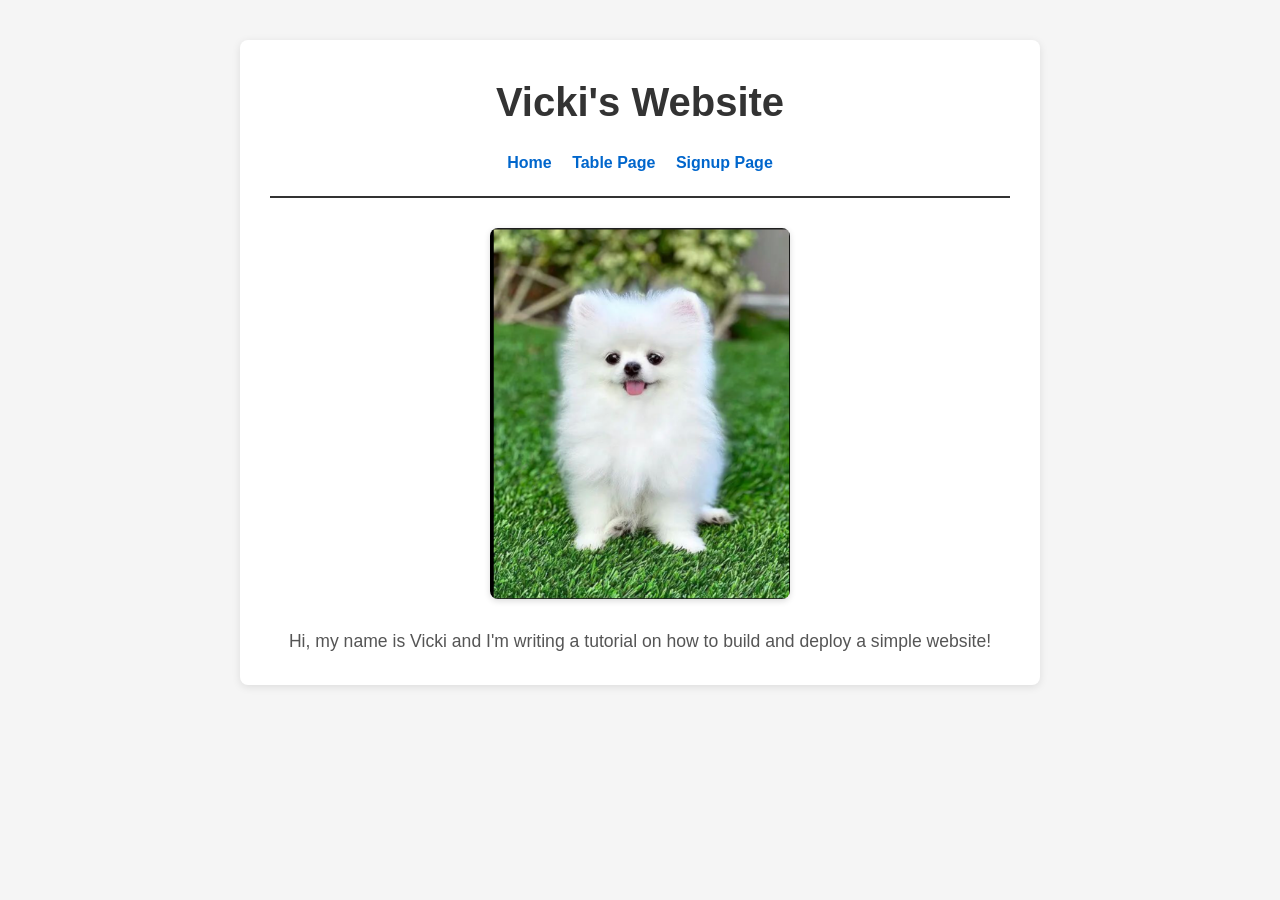
<file: index.html>
<!DOCTYPE html>
<html>
<head>
  <title>Vicki's Website - Home</title>
  <link rel="stylesheet" type="text/css" href="style.css">
</head>
<body>
  <div class="main-container">
    <div class="header">
      <h1>Vicki's Website</h1>
      <nav class="nav-menu">
        <a href="index.html">Home</a>
        <a href="page2.html">Table Page</a>
        <a href="page3.html">Signup Page</a>
      </nav>
    </div>
    <div class="main-content">
      <img src="Vicki_Bealman.png" alt="Vicki's Photo" width="300">
      <p>Hi, my name is Vicki and I'm writing a tutorial on how to build and deploy a simple website!</p>
    </div>
  </div>
</body>
</html>
</file>
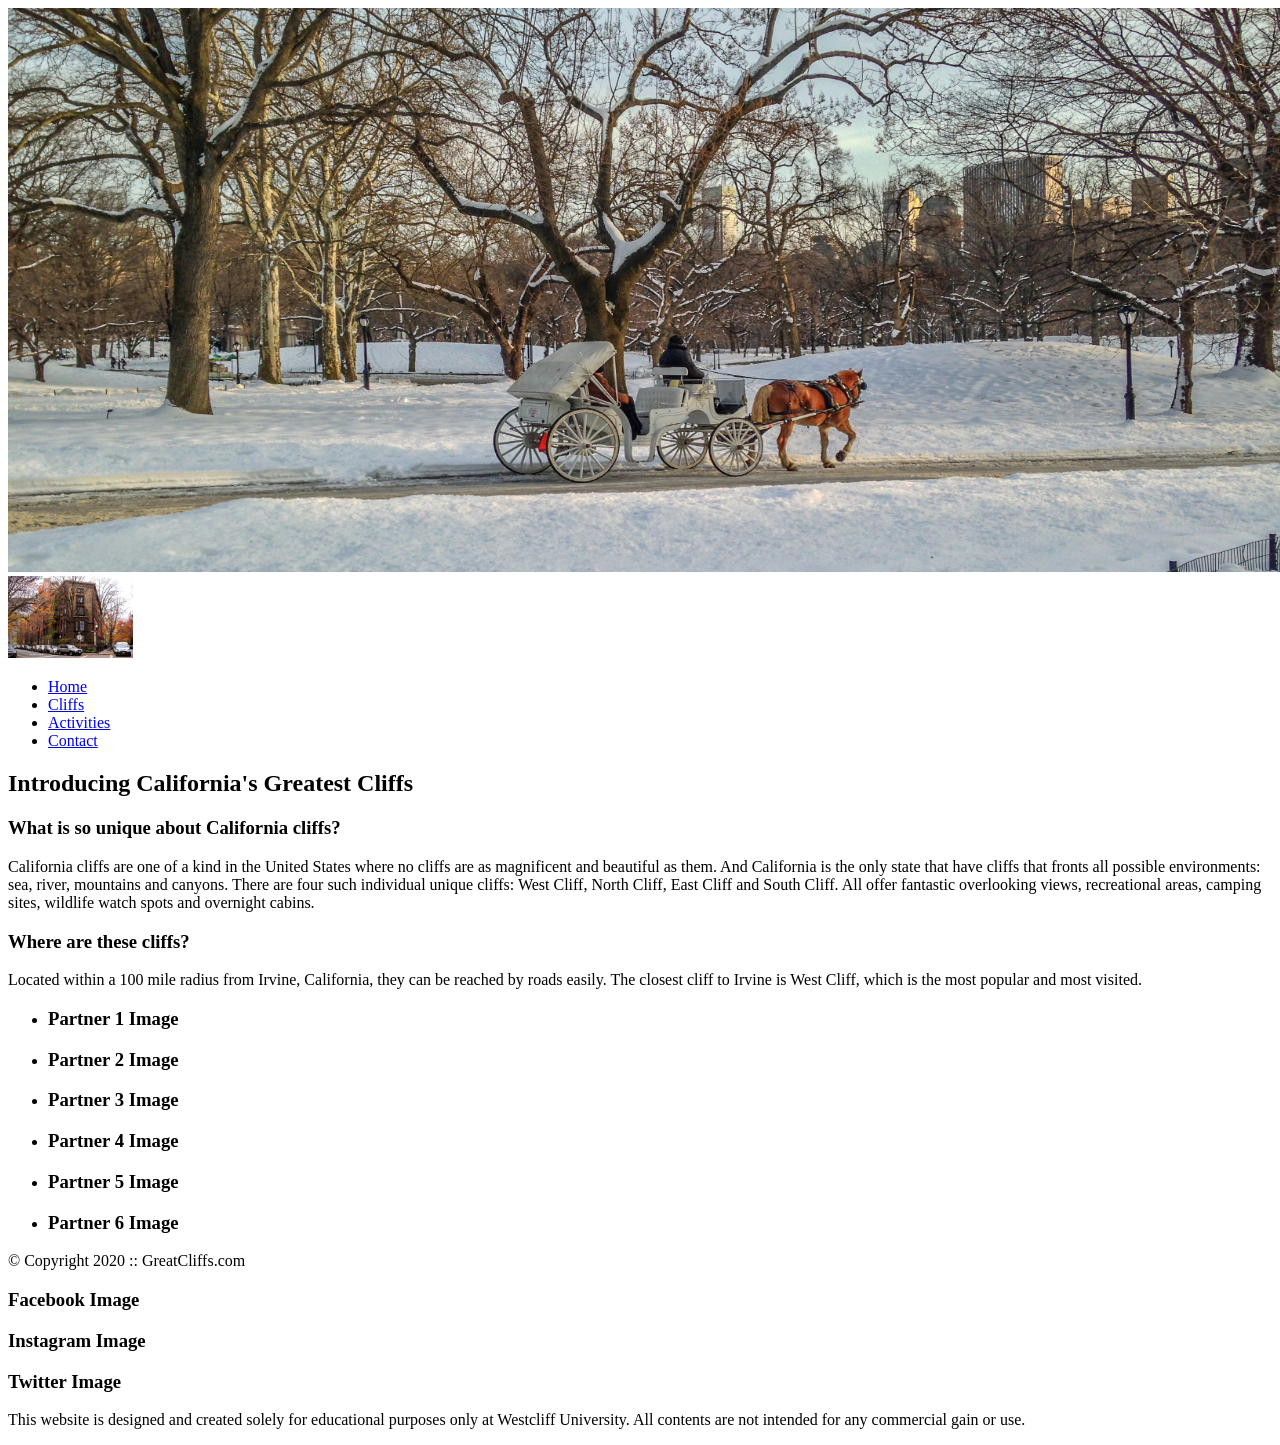
<file: homework-module1/index.html>
<!DOCTYPE html>
<html lang="en">
<head>
  <title>Great Cliffs - Home</title>
  <meta charset="utf-8">
  <meta name="viewport" content="width=device-width, initial-scale=1.0">
</head>
<body>
  <div class="container">
    <!-- Header Section -->
    <header>
      <img src="images/central_park.jpg" alt="Ocean View Cliff" width="1280" height="564">
      <div class="main-header">
        <div class="logo">
          <img src="images/east-village.jpg" alt="Great Cliffs Logo" width="125">
        </div>
        <nav class="main-menu">
          <ul>
            <li><a href="index.html">Home</a></li>
            <li><a href="index.html#cliffs">Cliffs</a></li>
            <li><a href="activities.html">Activities</a></li>
            <li><a href="contact.html">Contact</a></li>
          </ul>
        </nav>
      </div>
    </header>

    <!-- Main Content Section -->
    <main>
      <h2 id="cliffs">Introducing California's Greatest Cliffs</h2>
      
      <h3>What is so unique about California cliffs?</h3>
      <p>California cliffs are one of a kind in the United States where no cliffs are as magnificent and beautiful as them. And California is the only state that have cliffs that fronts all possible environments: sea, river, mountains and canyons. There are four such individual unique cliffs: West Cliff, North Cliff, East Cliff and South Cliff. All offer fantastic overlooking views, recreational areas, camping sites, wildlife watch spots and overnight cabins.</p>

      <h3>Where are these cliffs?</h3>
      <p>Located within a 100 mile radius from Irvine, California, they can be reached by roads easily. The closest cliff to Irvine is West Cliff, which is the most popular and most visited.</p>
    </main>

    <!-- Partners Section -->
    <section>
      <ul id="partners">
        <li class="partner">
          <h3>Partner 1 Image</h3>
        </li>
        <li class="partner">
          <h3>Partner 2 Image</h3>
        </li>
        <li class="partner">
          <h3>Partner 3 Image</h3>
        </li>
        <li class="partner">
          <h3>Partner 4 Image</h3>
        </li>
        <li class="partner">
          <h3>Partner 5 Image</h3>
        </li>
        <li class="partner">
          <h3>Partner 6 Image</h3>
        </li>
      </ul>
    </section>

    <!-- Footer Section -->
    <footer>
      <div id="nondisclaimer">
        <div class="copy">
          <p>&copy; Copyright 2020 :: GreatCliffs.com</p>
        </div>
        <div class="social">
          <h3>Facebook Image</h3>
          <h3>Instagram Image</h3>
          <h3>Twitter Image</h3>
        </div>
      </div>
      <div id="disclaimer">
        <p>This website is designed and created solely for educational purposes only at Westcliff University. All contents are not intended for any commercial gain or use.</p>
      </div>
    </footer>
  </div>
</body>
</html>
</file>
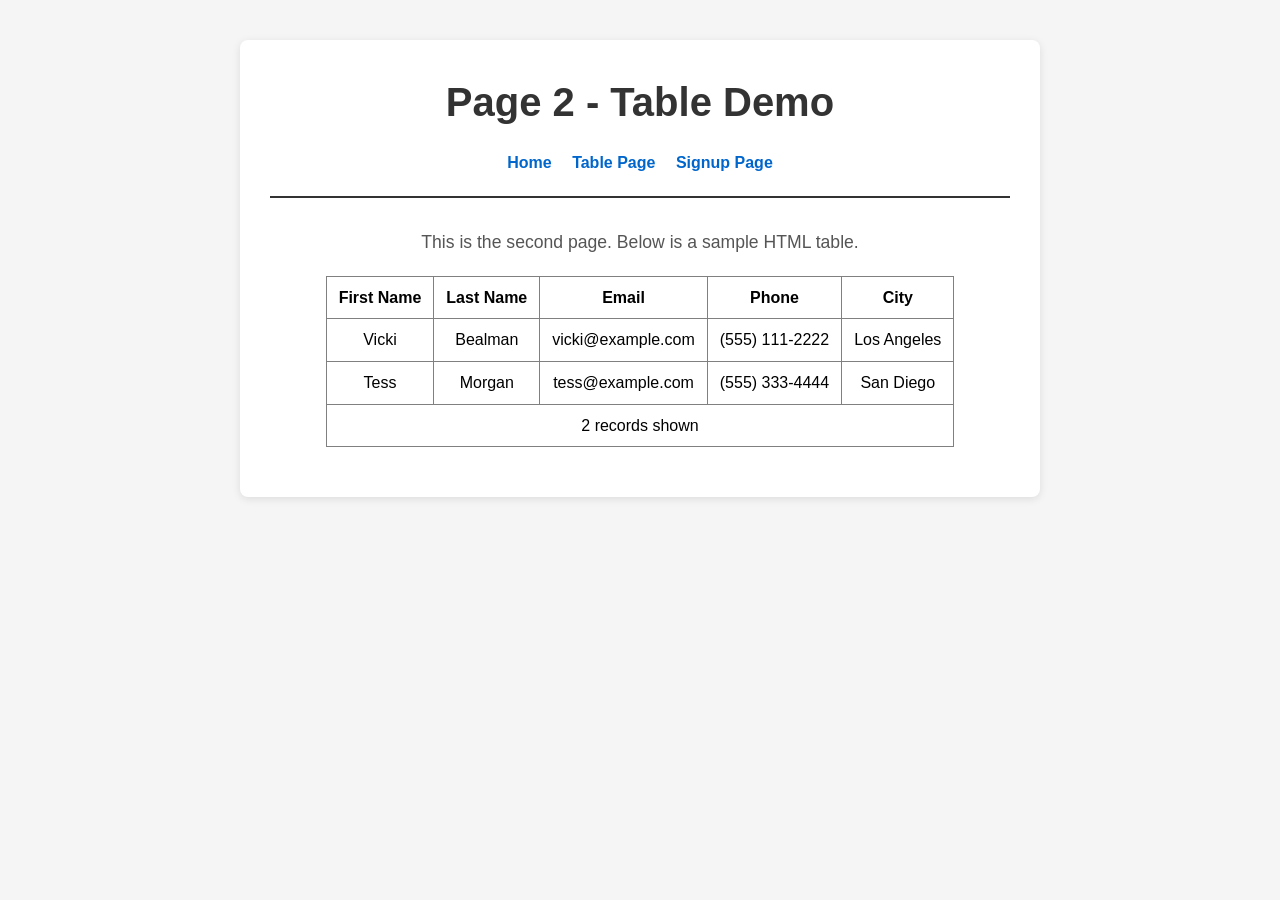
<file: page2.html>
<!DOCTYPE html>
<html>
<head>
  <title>Vicki's Website - Page 2</title>
  <link rel="stylesheet" type="text/css" href="style.css">
</head>
<body>
  <div class="main-container">
    <div class="header">
      <h1>Page 2 - Table Demo</h1>
      <nav class="nav-menu">
        <a href="index.html">Home</a>
        <a href="page2.html">Table Page</a>
        <a href="page3.html">Signup Page</a>
      </nav>
    </div>

    <div class="main-content">
      <p>This is the second page. Below is a sample HTML table.</p>

      <table border="1">
        <thead>
          <tr>
            <th>First Name</th>
            <th>Last Name</th>
            <th>Email</th>
            <th>Phone</th>
            <th>City</th>
          </tr>
        </thead>
        <tbody>
          <tr>
            <td>Vicki</td>
            <td>Bealman</td>
            <td>vicki@example.com</td>
            <td>(555) 111-2222</td>
            <td>Los Angeles</td>
          </tr>
          <tr>
            <td>Tess</td>
            <td>Morgan</td>
            <td>tess@example.com</td>
            <td>(555) 333-4444</td>
            <td>San Diego</td>
          </tr>
        </tbody>
        <tfoot>
          <tr>
            <td colspan="5">2 records shown</td>
          </tr>
        </tfoot>
      </table>
    </div>
  </div>
</body>
</html>
</file>
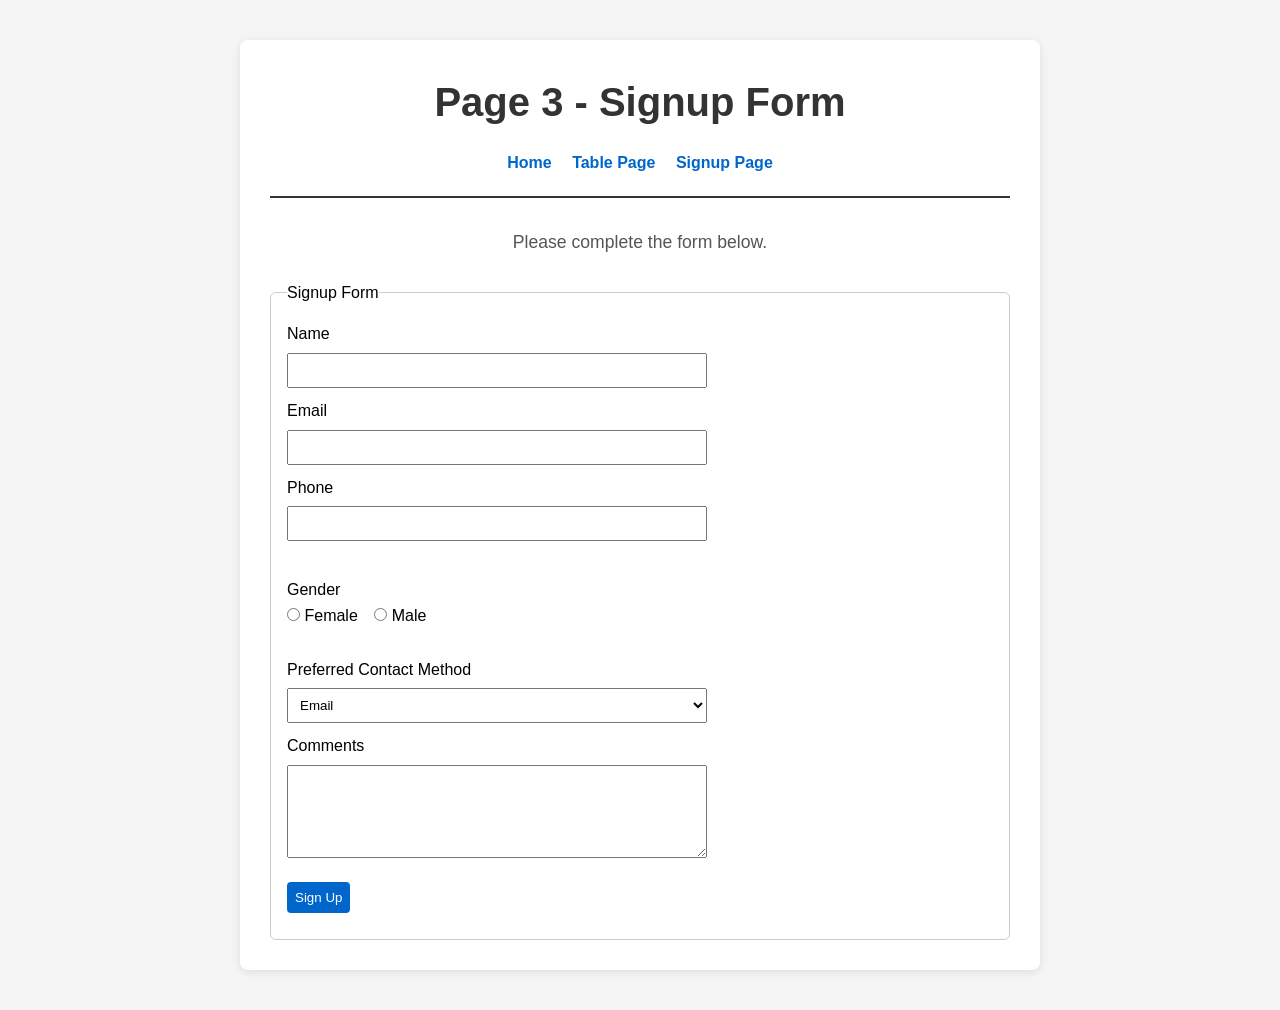
<file: page3.html>
<!DOCTYPE html>
<html>
<head>
  <title>Vicki's Website - Page 3</title>
  <link rel="stylesheet" type="text/css" href="style.css">
</head>
<body>
  <div class="main-container">
    <div class="header">
      <h1>Page 3 - Signup Form</h1>
      <nav class="nav-menu">
        <a href="index.html">Home</a>
        <a href="page2.html">Table Page</a>
        <a href="page3.html">Signup Page</a>
      </nav>
    </div>

    <div class="main-content">
      <p>Please complete the form below.</p>

      <form action="#" method="post">
        <fieldset>
          <legend>Signup Form</legend>

          <label for="name">Name</label><br>
          <input type="text" id="name" name="name"><br>

          <label for="email">Email</label><br>
          <input type="email" id="email" name="email"><br>

          <label for="phone">Phone</label><br>
          <input type="tel" id="phone" name="phone"><br><br>

          <label>Gender</label><br>
          <input type="radio" id="gender-female" name="gender" value="female" style="width:auto;">
          <label for="gender-female">Female</label>
          <input type="radio" id="gender-male" name="gender" value="male" style="width:auto; margin-left:12px;">
          <label for="gender-male">Male</label><br><br>

          <label for="contact">Preferred Contact Method</label><br>
          <select id="contact" name="contact">
            <option value="email">Email</option>
            <option value="phone">Phone</option>
            <option value="text">Text Message</option>
          </select><br>

          <label for="comments">Comments</label><br>
          <textarea id="comments" name="comments" rows="5" cols="40"></textarea><br>

          <button type="submit">Sign Up</button>
        </fieldset>
      </form>
    </div>
  </div>
</body>
</html>
</file>
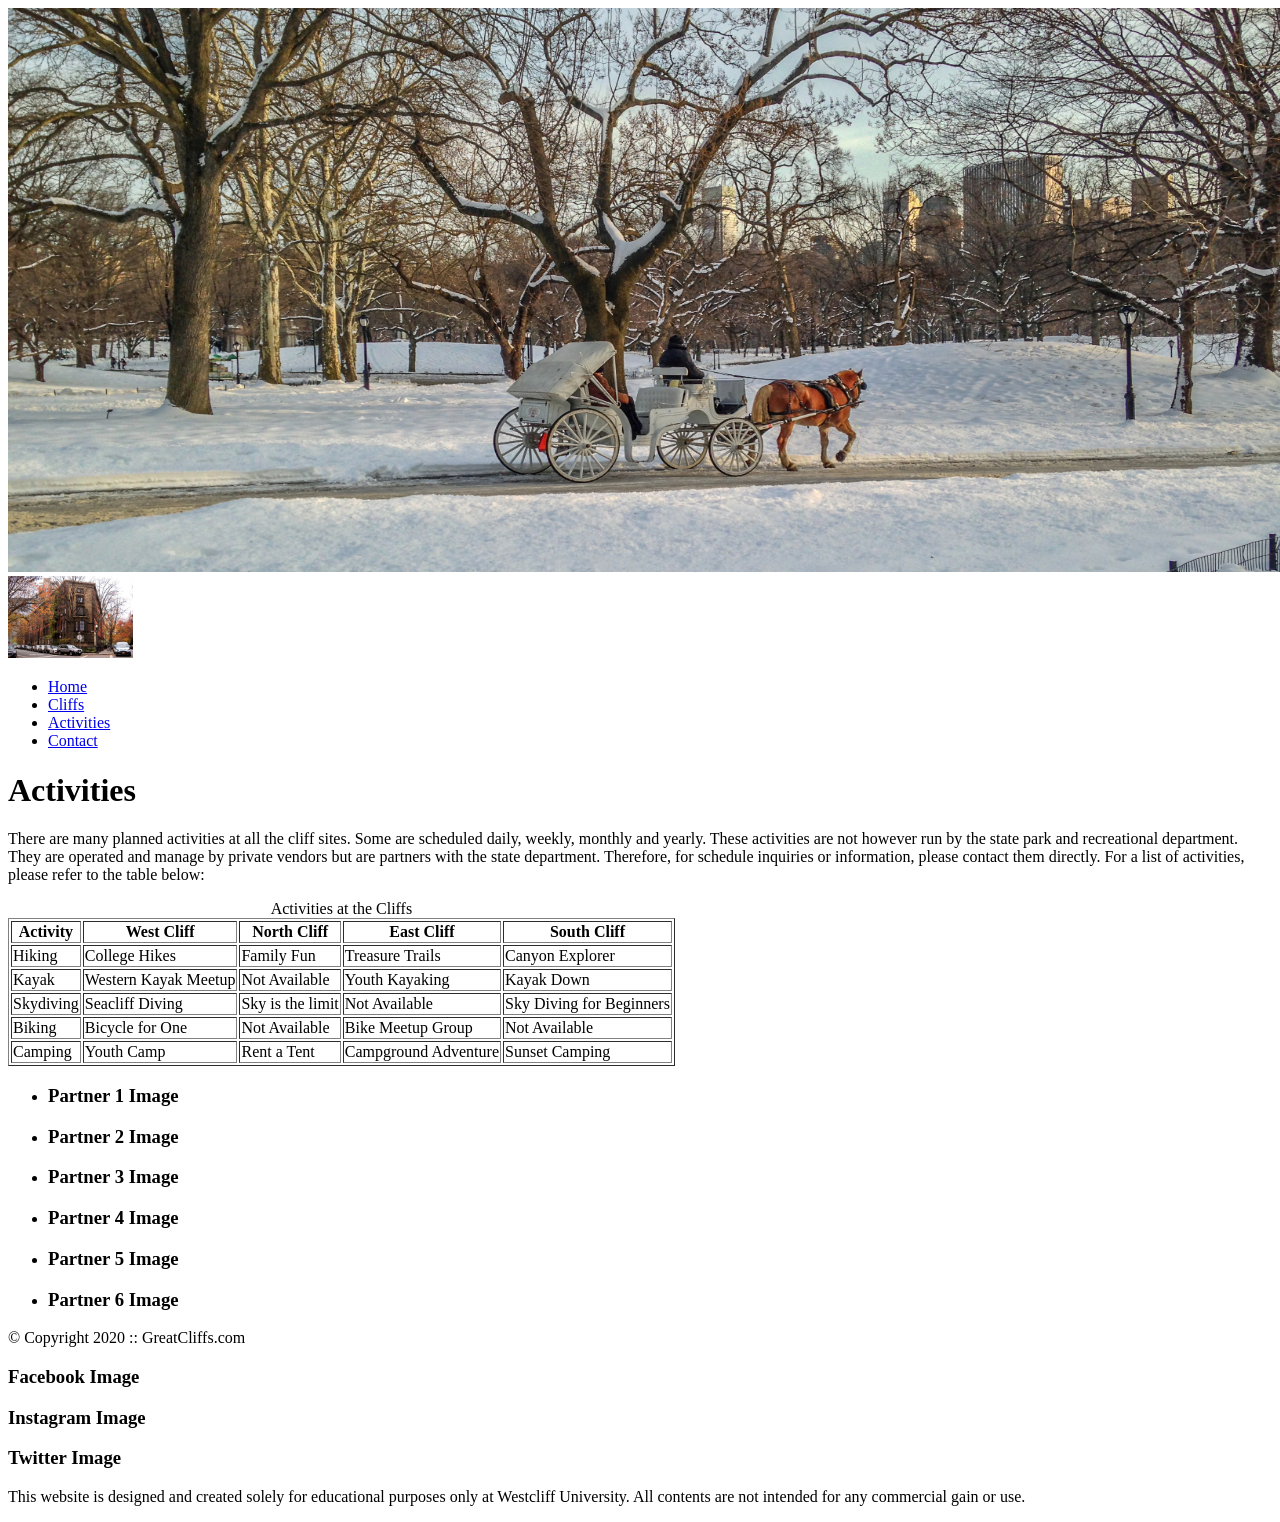
<file: homework-module1/activities.html>
<!DOCTYPE html>
<html lang="en">
<head>
  <title>Great Cliffs - Activities</title>
  <meta charset="utf-8">
  <meta name="viewport" content="width=device-width, initial-scale=1.0">
</head>
<body>
  <div class="container">
    <!-- Header Section -->
    <header>
      <img src="images/central_park.jpg" alt="Ocean View Cliff" width="1280" height="564">
      <div class="main-header">
        <div class="logo">
          <img src="images/east-village.jpg" alt="Great Cliffs Logo" width="125">
        </div>
        <nav class="main-menu">
          <ul>
            <li><a href="index.html">Home</a></li>
            <li><a href="index.html#cliffs">Cliffs</a></li>
            <li><a href="activities.html">Activities</a></li>
            <li><a href="contact.html">Contact</a></li>
          </ul>
        </nav>
      </div>
    </header>

    <!-- Main Content Section -->
    <main>
      <h1>Activities</h1>
      
      <p>There are many planned activities at all the cliff sites. Some are scheduled daily, weekly, monthly and yearly. These activities are not however run by the state park and recreational department. They are operated and manage by private vendors but are partners with the state department. Therefore, for schedule inquiries or information, please contact them directly. For a list of activities, please refer to the table below:</p>

      <table border="1">
        <caption>Activities at the Cliffs</caption>
        <thead>
          <tr>
            <th>Activity</th>
            <th>West Cliff</th>
            <th>North Cliff</th>
            <th>East Cliff</th>
            <th>South Cliff</th>
          </tr>
        </thead>
        <tbody>
          <tr>
            <td>Hiking</td>
            <td>College Hikes</td>
            <td>Family Fun</td>
            <td>Treasure Trails</td>
            <td>Canyon Explorer</td>
          </tr>
          <tr>
            <td>Kayak</td>
            <td>Western Kayak Meetup</td>
            <td>Not Available</td>
            <td>Youth Kayaking</td>
            <td>Kayak Down</td>
          </tr>
          <tr>
            <td>Skydiving</td>
            <td>Seacliff Diving</td>
            <td>Sky is the limit</td>
            <td>Not Available</td>
            <td>Sky Diving for Beginners</td>
          </tr>
          <tr>
            <td>Biking</td>
            <td>Bicycle for One</td>
            <td>Not Available</td>
            <td>Bike Meetup Group</td>
            <td>Not Available</td>
          </tr>
          <tr>
            <td>Camping</td>
            <td>Youth Camp</td>
            <td>Rent a Tent</td>
            <td>Campground Adventure</td>
            <td>Sunset Camping</td>
          </tr>
        </tbody>
      </table>
    </main>

    <!-- Partners Section -->
    <section>
      <ul id="partners">
        <li class="partner">
          <h3>Partner 1 Image</h3>
        </li>
        <li class="partner">
          <h3>Partner 2 Image</h3>
        </li>
        <li class="partner">
          <h3>Partner 3 Image</h3>
        </li>
        <li class="partner">
          <h3>Partner 4 Image</h3>
        </li>
        <li class="partner">
          <h3>Partner 5 Image</h3>
        </li>
        <li class="partner">
          <h3>Partner 6 Image</h3>
        </li>
      </ul>
    </section>

    <!-- Footer Section -->
    <footer>
      <div id="nondisclaimer">
        <div class="copy">
          <p>&copy; Copyright 2020 :: GreatCliffs.com</p>
        </div>
        <div class="social">
          <h3>Facebook Image</h3>
          <h3>Instagram Image</h3>
          <h3>Twitter Image</h3>
        </div>
      </div>
      <div id="disclaimer">
        <p>This website is designed and created solely for educational purposes only at Westcliff University. All contents are not intended for any commercial gain or use.</p>
      </div>
    </footer>
  </div>
</body>
</html>
</file>
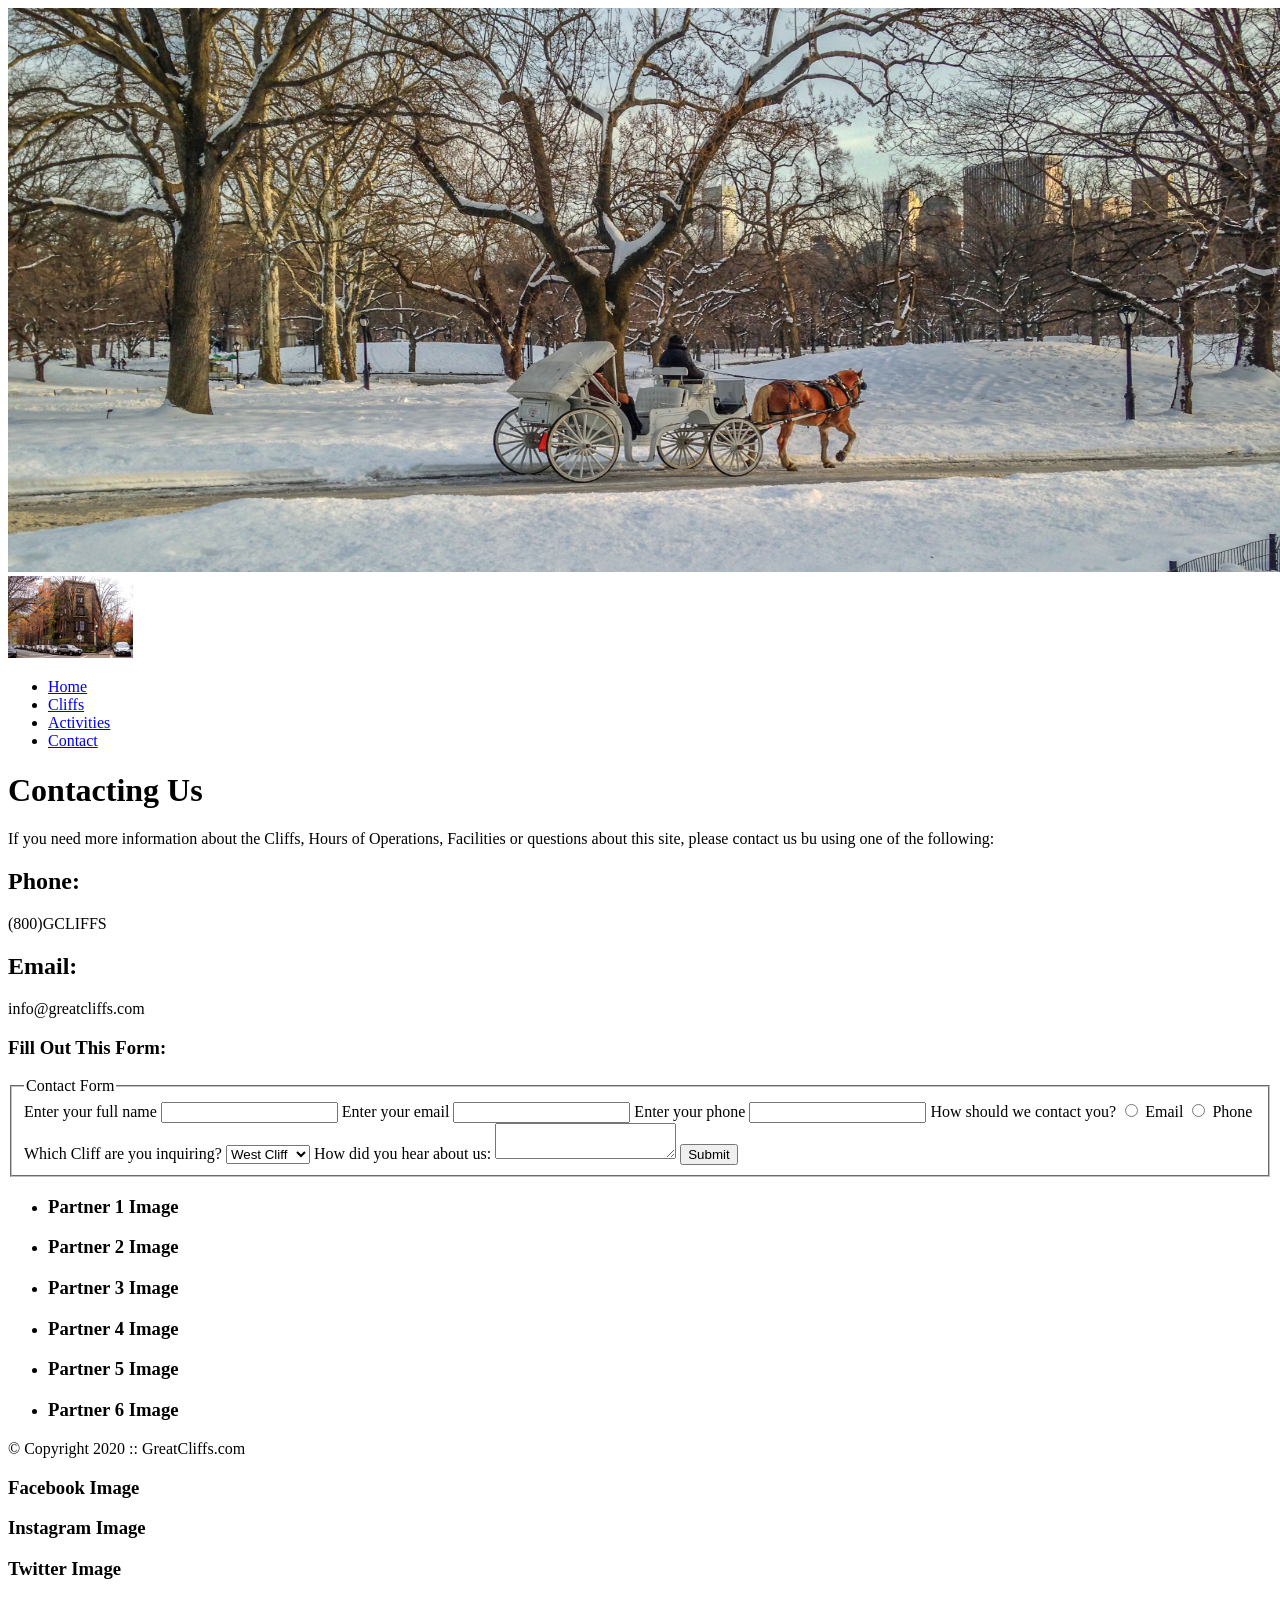
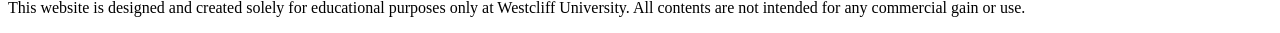
<file: homework-module1/contact.html>
<!DOCTYPE html>
<html lang="en">
<head>
  <title>Great Cliffs - Contact</title>
  <meta charset="utf-8">
  <meta name="viewport" content="width=device-width, initial-scale=1.0">
</head>
<body>
  <div class="container">
    <!-- Header Section -->
    <header>
      <img src="images/central_park.jpg" alt="Ocean View Cliff" width="1280" height="564">
      <div class="main-header">
        <div class="logo">
          <img src="images/east-village.jpg" alt="Great Cliffs Logo" width="125">
        </div>
        <nav class="main-menu">
          <ul>
            <li><a href="index.html">Home</a></li>
            <li><a href="index.html#cliffs">Cliffs</a></li>
            <li><a href="activities.html">Activities</a></li>
            <li><a href="contact.html">Contact</a></li>
          </ul>
        </nav>
      </div>
    </header>

    <!-- Main Content Section -->
    <main>
      <h1>Contacting Us</h1>
      
      <p>If you need more information about the Cliffs, Hours of Operations, Facilities or questions about this site, please contact us bu using one of the following:</p>

      <h2>Phone:</h2>
      <p>(800)GCLIFFS</p>

      <h2>Email:</h2>
      <p>info@greatcliffs.com</p>

      <h3>Fill Out This Form:</h3>

      <form action="/contact" method="post">
        <fieldset>
          <legend>Contact Form</legend>
          
          <label for="name">Enter your full name</label>
          <input type="text" id="name" name="name">
          
          <label for="email">Enter your email</label>
          <input type="email" id="email" name="email">
          
          <label for="phone">Enter your phone</label>
          <input type="tel" id="phone" name="phone">
          
          <label>How should we contact you?</label>
          <input type="radio" id="contact-email" name="contact-method" value="email">
          <label for="contact-email">Email</label>
          <input type="radio" id="contact-phone" name="contact-method" value="phone">
          <label for="contact-phone">Phone</label>
          
          <label for="cliff">Which Cliff are you inquiring?</label>
          <select id="cliff" name="cliff">
            <option value="west">West Cliff</option>
            <option value="north">North Cliff</option>
            <option value="east">East Cliff</option>
            <option value="south">South Cliff</option>
          </select>
          
          <label for="message">How did you hear about us:</label>
          <textarea id="message" name="message"></textarea>
          
          <button type="submit">Submit</button>
        </fieldset>
      </form>
    </main>

    <!-- Partners Section -->
    <section>
      <ul id="partners">
        <li class="partner">
          <h3>Partner 1 Image</h3>
        </li>
        <li class="partner">
          <h3>Partner 2 Image</h3>
        </li>
        <li class="partner">
          <h3>Partner 3 Image</h3>
        </li>
        <li class="partner">
          <h3>Partner 4 Image</h3>
        </li>
        <li class="partner">
          <h3>Partner 5 Image</h3>
        </li>
        <li class="partner">
          <h3>Partner 6 Image</h3>
        </li>
      </ul>
    </section>

    <!-- Footer Section -->
    <footer>
      <div id="nondisclaimer">
        <div class="copy">
          <p>&copy; Copyright 2020 :: GreatCliffs.com</p>
        </div>
        <div class="social">
          <h3>Facebook Image</h3>
          <h3>Instagram Image</h3>
          <h3>Twitter Image</h3>
        </div>
      </div>
      <div id="disclaimer">
        <p>This website is designed and created solely for educational purposes only at Westcliff University. All contents are not intended for any commercial gain or use.</p>
      </div>
    </footer>
  </div>
</body>
</html>
</file>
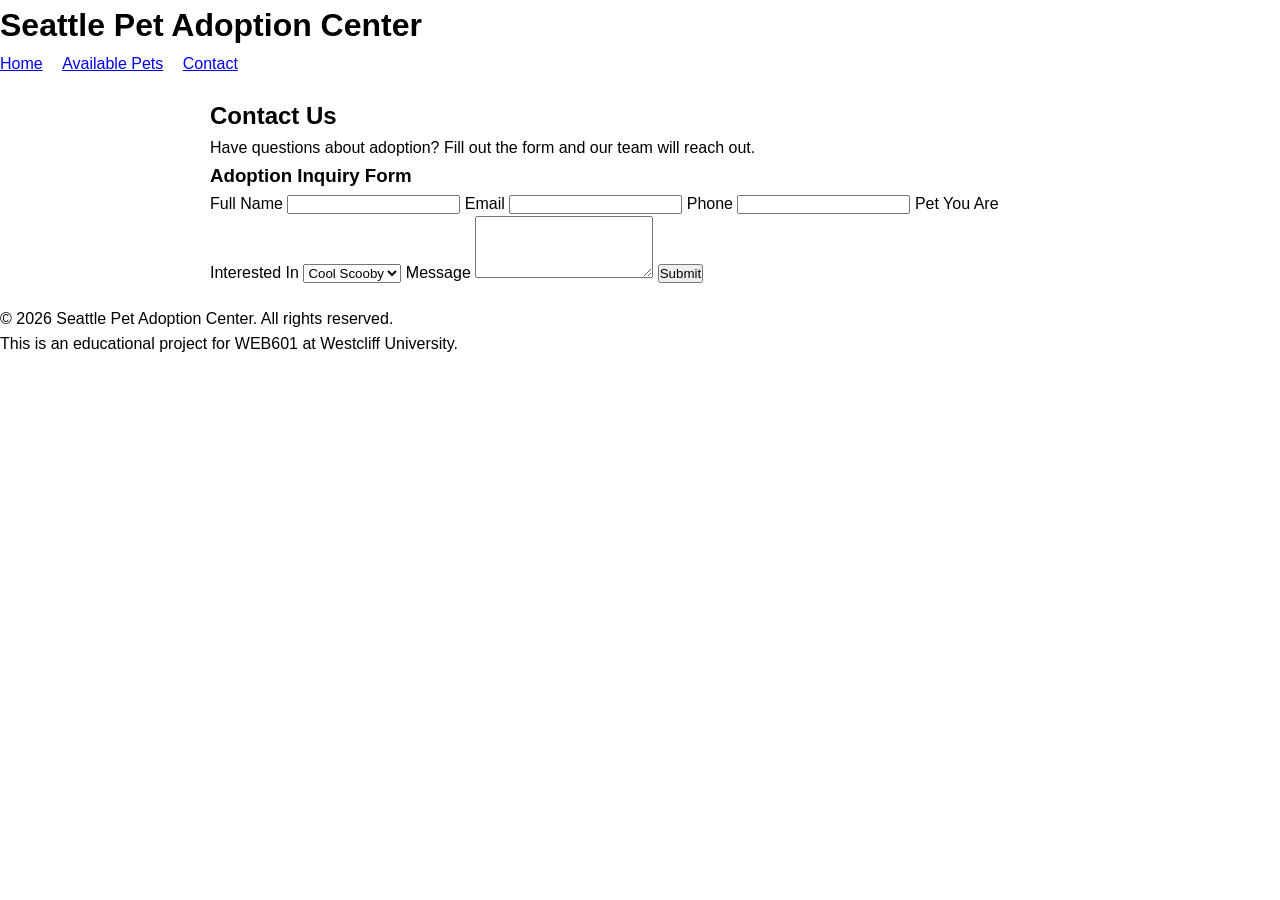
<file: m1-assignment/contact.html>
<!DOCTYPE html>
<html lang="en">
<head>
  <meta charset="utf-8">
  <meta name="viewport" content="width=device-width, initial-scale=1.0">
  <title>Seattle Pet Adoption Center - Contact</title>
  <link rel="stylesheet" type="text/css" href="style.css">
</head>
<body>
  <header>
    <h1>Seattle Pet Adoption Center</h1>
    <nav>
      <ul>
        <li><a href="index.html">Home</a></li>
        <li><a href="pets.html">Available Pets</a></li>
        <li><a href="contact.html">Contact</a></li>
      </ul>
    </nav>
  </header>

  <main>
    <section>
      <h2>Contact Us</h2>
      <p>Have questions about adoption? Fill out the form and our team will reach out.</p>
    </section>

    <section>
      <h3>Adoption Inquiry Form</h3>
      <form action="#" method="post">
        <label for="name">Full Name</label>
        <input type="text" id="name" name="name" required>

        <label for="email">Email</label>
        <input type="email" id="email" name="email" required>

        <label for="phone">Phone</label>
        <input type="tel" id="phone" name="phone">

        <label for="pet-interest">Pet You Are Interested In</label>
        <select id="pet-interest" name="pet-interest">
          <option value="cool-scooby">Cool Scooby</option>
          <option value="cool-boy">Cool Boy</option>
          <option value="my-furrr">My Furrr</option>
          <option value="my-glass">My Glass</option>
        </select>

        <label for="message">Message</label>
        <textarea id="message" name="message" rows="4"></textarea>

        <button type="submit">Submit</button>
      </form>
    </section>
  </main>

  <footer>
    <p>&copy; 2026 Seattle Pet Adoption Center. All rights reserved.</p>
    <p>This is an educational project for WEB601 at Westcliff University.</p>
  </footer>
</body>
</html>
</file>
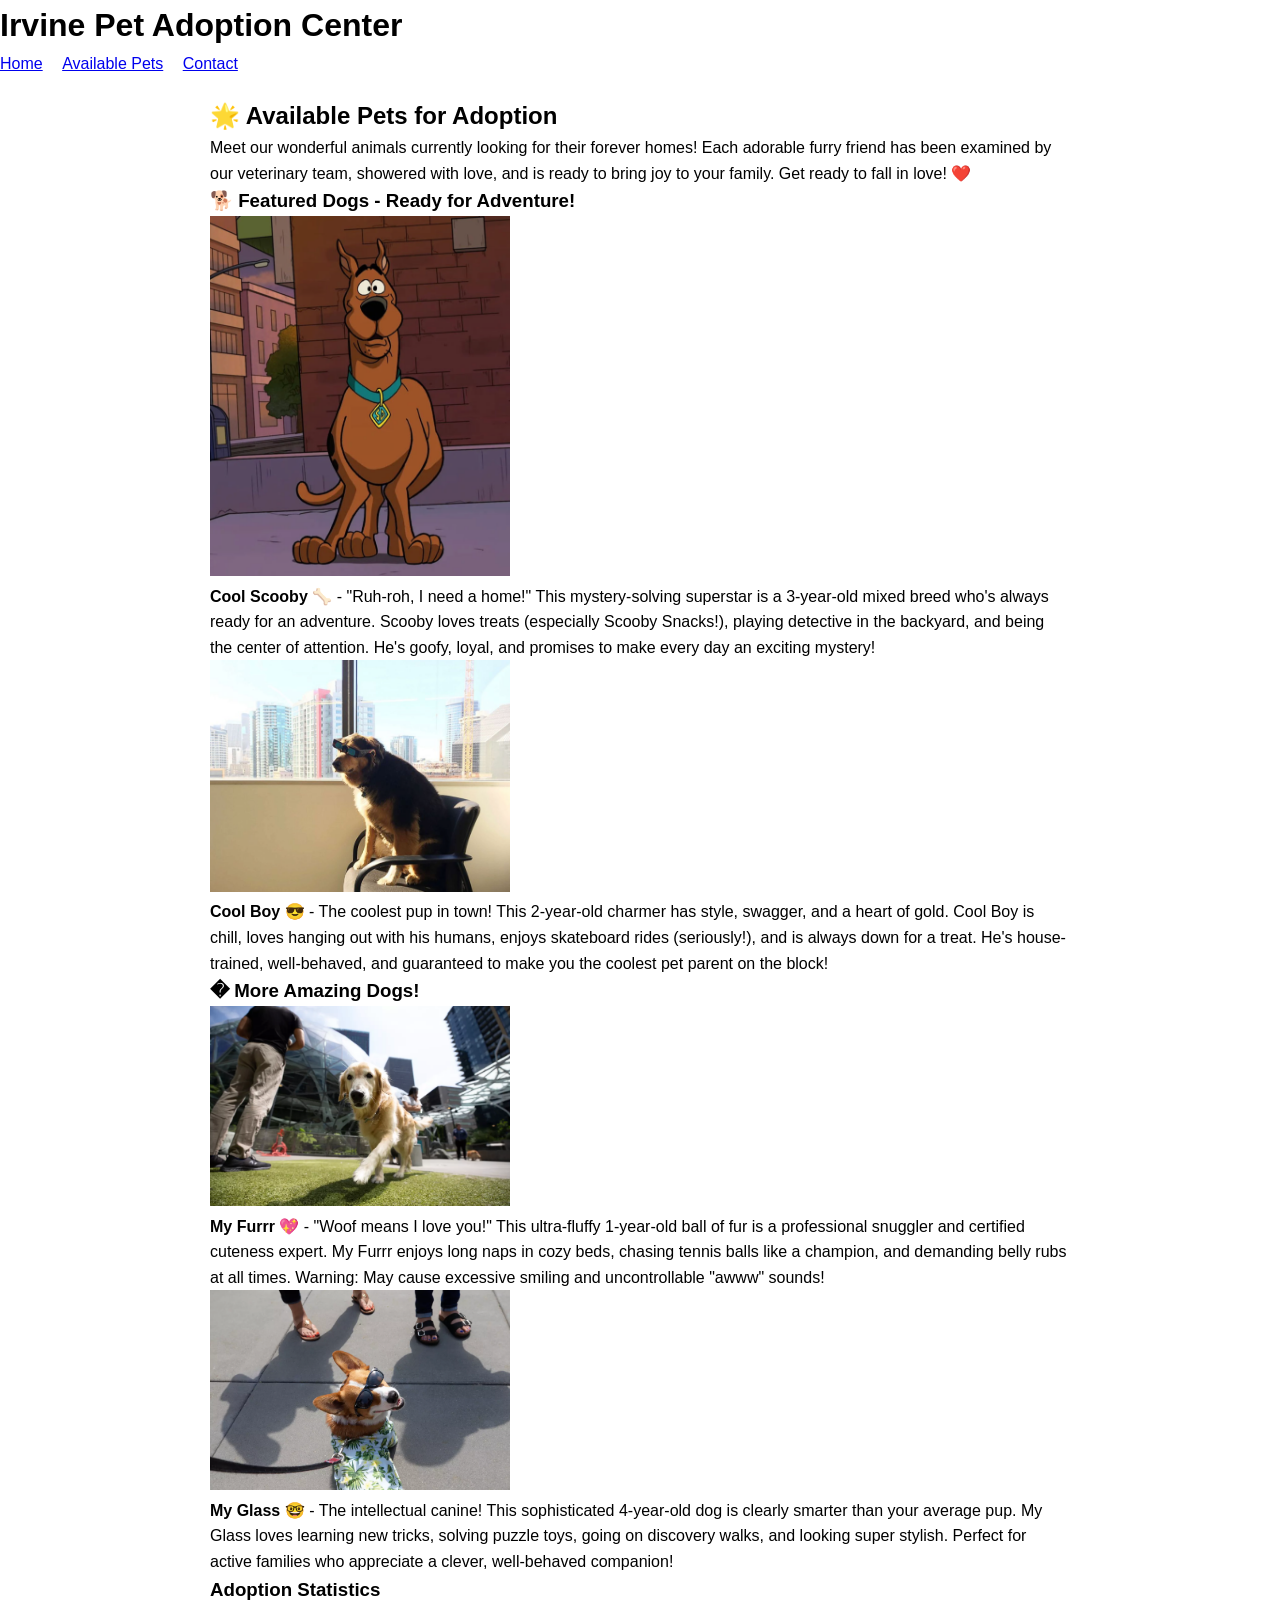
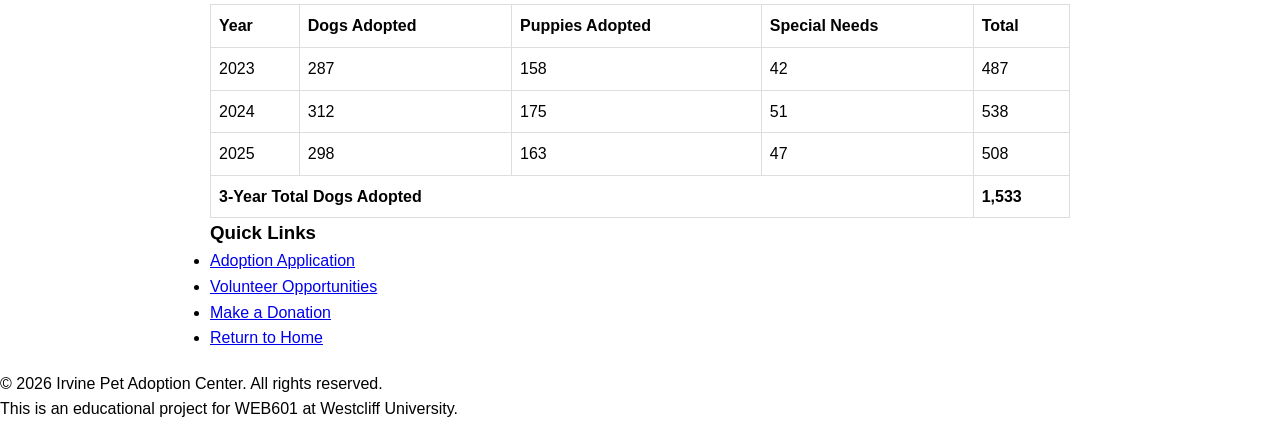
<file: m1-assignment/pets.html>
<!DOCTYPE html>
<html lang="en">
<head>
  <meta charset="utf-8">
  <meta name="viewport" content="width=device-width, initial-scale=1.0">
  <title>Irvine Pet Adoption Center - Available Pets</title>
  <link rel="stylesheet" type="text/css" href="style.css">
</head>
<body>
  <header>
    <h1>Irvine Pet Adoption Center</h1>
    <nav>
      <ul>
        <li><a href="index.html">Home</a></li>
        <li><a href="pets.html">Available Pets</a></li>
        <li><a href="contact.html">Contact</a></li>
      </ul>
    </nav>
  </header>

  <main>
    <section>
      <h2>🌟 Available Pets for Adoption</h2>
      <p>Meet our wonderful animals currently looking for their forever homes! Each adorable furry friend has been examined by our veterinary team, showered with love, and is ready to bring joy to your family. Get ready to fall in love! ❤️</p>
    </section>

    <section>
      <h3>🐕 Featured Dogs - Ready for Adventure!</h3>
      <img src="images/Cool_Scooby.png" alt="Cool Scooby" width="300">
      <p><strong>Cool Scooby</strong> 🦴 - "Ruh-roh, I need a home!" This mystery-solving superstar is a 3-year-old mixed breed who's always ready for an adventure. Scooby loves treats (especially Scooby Snacks!), playing detective in the backyard, and being the center of attention. He's goofy, loyal, and promises to make every day an exciting mystery!</p>

      <img src="images/CoolBoy.png" alt="Cool Boy" width="300">
      <p><strong>Cool Boy</strong> 😎 - The coolest pup in town! This 2-year-old charmer has style, swagger, and a heart of gold. Cool Boy is chill, loves hanging out with his humans, enjoys skateboard rides (seriously!), and is always down for a treat. He's house-trained, well-behaved, and guaranteed to make you the coolest pet parent on the block!</p>
    </section>

    <section>
      <h3>� More Amazing Dogs!</h3>
      <img src="images/MyFurrr.png" alt="My Furrr" width="300">
      <p><strong>My Furrr</strong> 💖 - "Woof means I love you!" This ultra-fluffy 1-year-old ball of fur is a professional snuggler and certified cuteness expert. My Furrr enjoys long naps in cozy beds, chasing tennis balls like a champion, and demanding belly rubs at all times. Warning: May cause excessive smiling and uncontrollable "awww" sounds!</p>

      <img src="images/MyGlass.png" alt="My Glass" width="300">
      <p><strong>My Glass</strong> 🤓 - The intellectual canine! This sophisticated 4-year-old dog is clearly smarter than your average pup. My Glass loves learning new tricks, solving puzzle toys, going on discovery walks, and looking super stylish. Perfect for active families who appreciate a clever, well-behaved companion!</p>
    </section>

    <section>
      <h3>Adoption Statistics</h3>
      <table border="1">
        <thead>
          <tr>
            <th>Year</th>
            <th>Dogs Adopted</th>
            <th>Puppies Adopted</th>
            <th>Special Needs</th>
            <th>Total</th>
          </tr>
        </thead>
        <tbody>
          <tr>
            <td>2023</td>
            <td>287</td>
            <td>158</td>
            <td>42</td>
            <td>487</td>
          </tr>
          <tr>
            <td>2024</td>
            <td>312</td>
            <td>175</td>
            <td>51</td>
            <td>538</td>
          </tr>
          <tr>
            <td>2025</td>
            <td>298</td>
            <td>163</td>
            <td>47</td>
            <td>508</td>
          </tr>
        </tbody>
        <tfoot>
          <tr>
            <td colspan="4"><strong>3-Year Total Dogs Adopted</strong></td>
            <td><strong>1,533</strong></td>
          </tr>
        </tfoot>
      </table>
    </section>

    <section>
      <h3>Quick Links</h3>
      <ul>
        <li><a href="#adoption-application">Adoption Application</a></li>
        <li><a href="#volunteer">Volunteer Opportunities</a></li>
        <li><a href="#donate">Make a Donation</a></li>
        <li><a href="index.html">Return to Home</a></li>
      </ul>
    </section>
  </main>

  <footer>
    <p>&copy; 2026 Irvine Pet Adoption Center. All rights reserved.</p>
    <p>This is an educational project for WEB601 at Westcliff University.</p>
  </footer>
</body>
</html>
</file>
<file: style.css>
* {
  margin: 0;
  padding: 0;
  box-sizing: border-box;
}

body {
  font-family: Arial, sans-serif;
  background-color: #f5f5f5;
  line-height: 1.6;
}

.main-container {
  max-width: 800px;
  margin: 40px auto;
  background-color: white;
  padding: 30px;
  border-radius: 8px;
  box-shadow: 0 2px 8px rgba(0, 0, 0, 0.1);
}

.header {
  text-align: center;
  margin-bottom: 30px;
  border-bottom: 2px solid #333;
  padding-bottom: 20px;
}

.header h1 {
  color: #333;
  font-size: 2.5em;
}

.nav-menu {
  margin-top: 16px;
}

.nav-menu a {
  display: inline-block;
  margin: 0 8px;
  text-decoration: none;
  color: #0066cc;
  font-weight: bold;
}

.nav-menu a:hover {
  text-decoration: underline;
}

.main-content {
  text-align: center;
}

.main-content img {
  max-width: 300px;
  height: auto;
  border-radius: 8px;
  margin-bottom: 20px;
  box-shadow: 0 2px 6px rgba(0, 0, 0, 0.15);
}

.main-content p {
  font-size: 1.1em;
  color: #555;
}

table {
  margin: 20px auto;
  border-collapse: collapse;
}

th,
td {
  padding: 8px 12px;
}

form {
  margin-top: 24px;
  text-align: left;
}

fieldset {
  border: 1px solid #ccc;
  border-radius: 6px;
  padding: 16px;
}

input,
select,
textarea,
button {
  margin-top: 6px;
  margin-bottom: 10px;
  padding: 8px;
  width: 100%;
  max-width: 420px;
}

button {
  width: auto;
  background: #0066cc;
  color: white;
  border: none;
  border-radius: 4px;
  cursor: pointer;
}
</file>
<file: m1-assignment/style.css>
* {
  margin: 0;
  padding: 0;
  box-sizing: border-box;
}

body {
  font-family: Arial, sans-serif;
  line-height: 1.6;
}

main {
  max-width: 900px;
  margin: 0 auto;
  padding: 20px;
}

img {
  max-width: 100%;
  height: auto;
}

table {
  border-collapse: collapse;
  width: 100%;
}

th, td {
  border: 1px solid #ddd;
  padding: 8px;
  text-align: left;
}

nav ul {
  list-style: none;
}

nav ul li {
  display: inline;
  margin-right: 15px;
}
</file>
